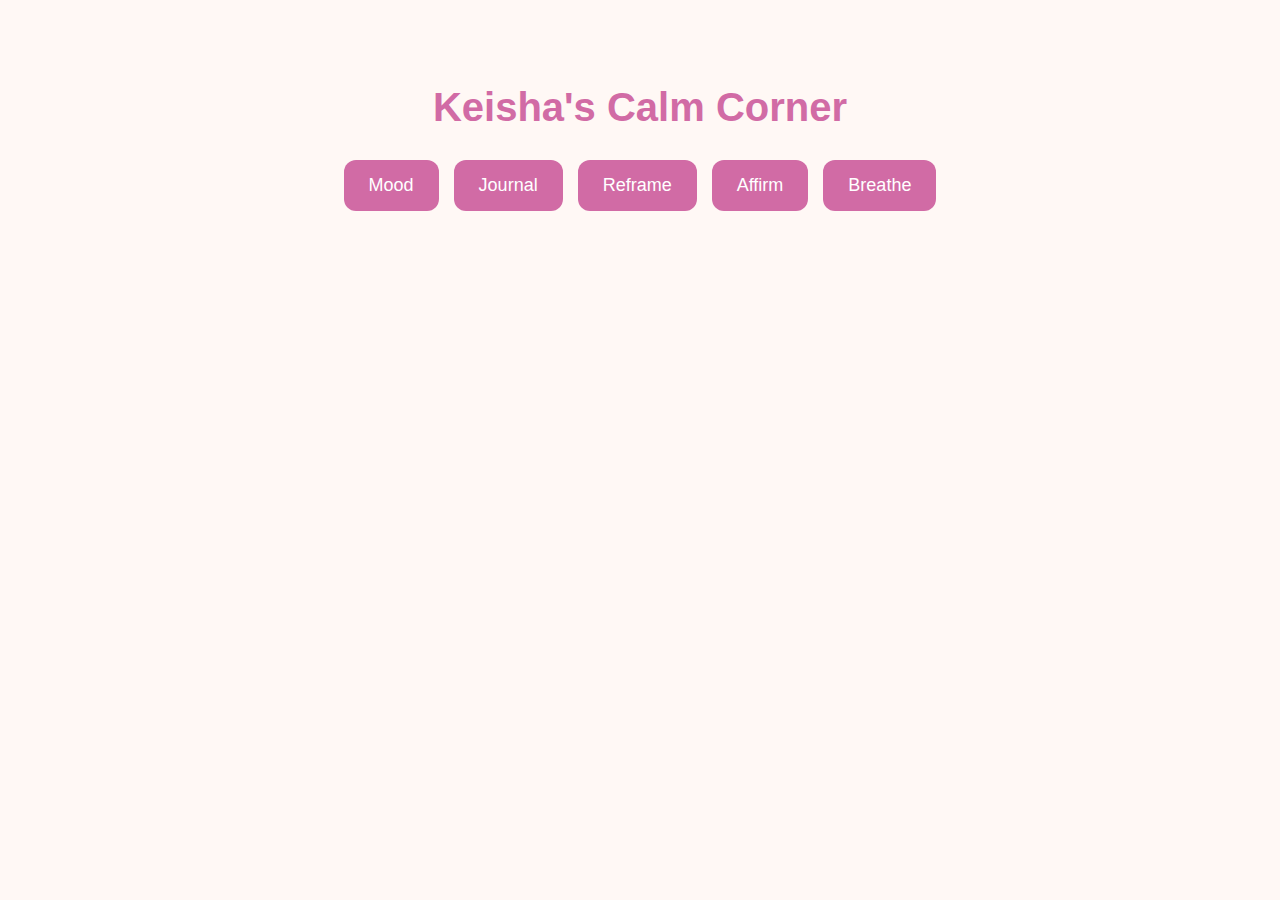
<file: index.html>
<!DOCTYPE html>
<html lang="en">
<head>
  <meta charset="UTF-8" />
  <meta name="viewport" content="width=device-width, initial-scale=1.0" />
  <title>Keisha's Calm Corner</title>
  <style>
    body {
      background-color: #fff8f5;
      font-family: 'Comic Sans MS', cursive, sans-serif;
      text-align: center;
      padding: 50px 20px;
    }
    h1 {
      color: #d16ba5;
      font-size: 2.5em;
    }
    .button-container {
      display: flex;
      flex-wrap: wrap;
      justify-content: center;
      gap: 15px;
      margin-top: 30px;
    }
    button {
      background-color: #d16ba5;
      border: none;
      color: white;
      padding: 15px 25px;
      text-align: center;
      font-size: 18px;
      border-radius: 12px;
      cursor: pointer;
    }
  </style>
</head>
<body>
  <h1>Keisha's Calm Corner</h1>
  <div class="button-container">
    <button onclick="location.href='mood.html'">Mood</button>
    <button onclick="location.href='journal.html'">Journal</button>
    <button onclick="location.href='reframe.html'">Reframe</button>
    <button onclick="location.href='affirmation.html'">Affirm</button>
    <button onclick="location.href='breathe.html'">Breathe</button>
  </div>
</body>
</html>
</file>
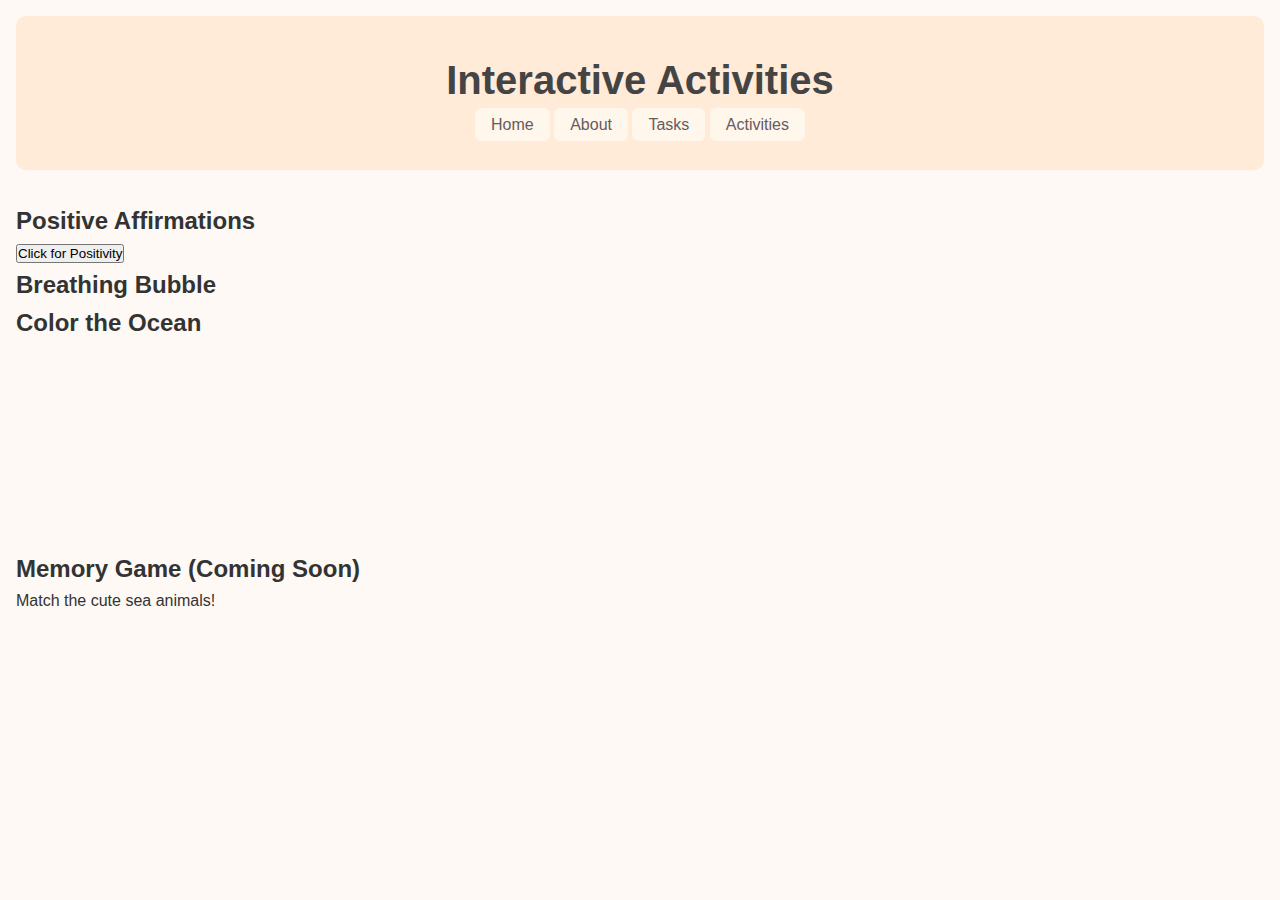
<file: activities.html>
<!DOCTYPE html>
<html lang="en">
<head>
  <meta charset="UTF-8" />
  <meta name="viewport" content="width=device-width, initial-scale=1.0"/>
  <title>Activities - Keisha's Calm Corner</title>
  <link rel="stylesheet" href="style.css" />
</head>
<body>
  <header>
    <h1>Interactive Activities</h1>
    <nav>
      <a href="index.html">Home</a>
      <a href="about.html">About</a>
      <a href="tasks.html">Tasks</a>
      <a href="activities.html">Activities</a>
    </nav>
  </header>
  <main>
    <section>
      <h2>Positive Affirmations</h2>
      <button onclick="showAffirmation()">Click for Positivity</button>
      <p id="affirmation-text"></p>
    </section>
    <section>
      <h2>Breathing Bubble</h2>
      <div class="bubble" id="breathingBubble"></div>
    </section>
    <section>
      <h2>Color the Ocean</h2>
      <canvas id="colorCanvas" width="300" height="200"></canvas>
    </section>
    <section>
      <h2>Memory Game (Coming Soon)</h2>
      <p>Match the cute sea animals!</p>
    </section>
  </main>
  <script src="script.js"></script>
</body>
</html>
</file>
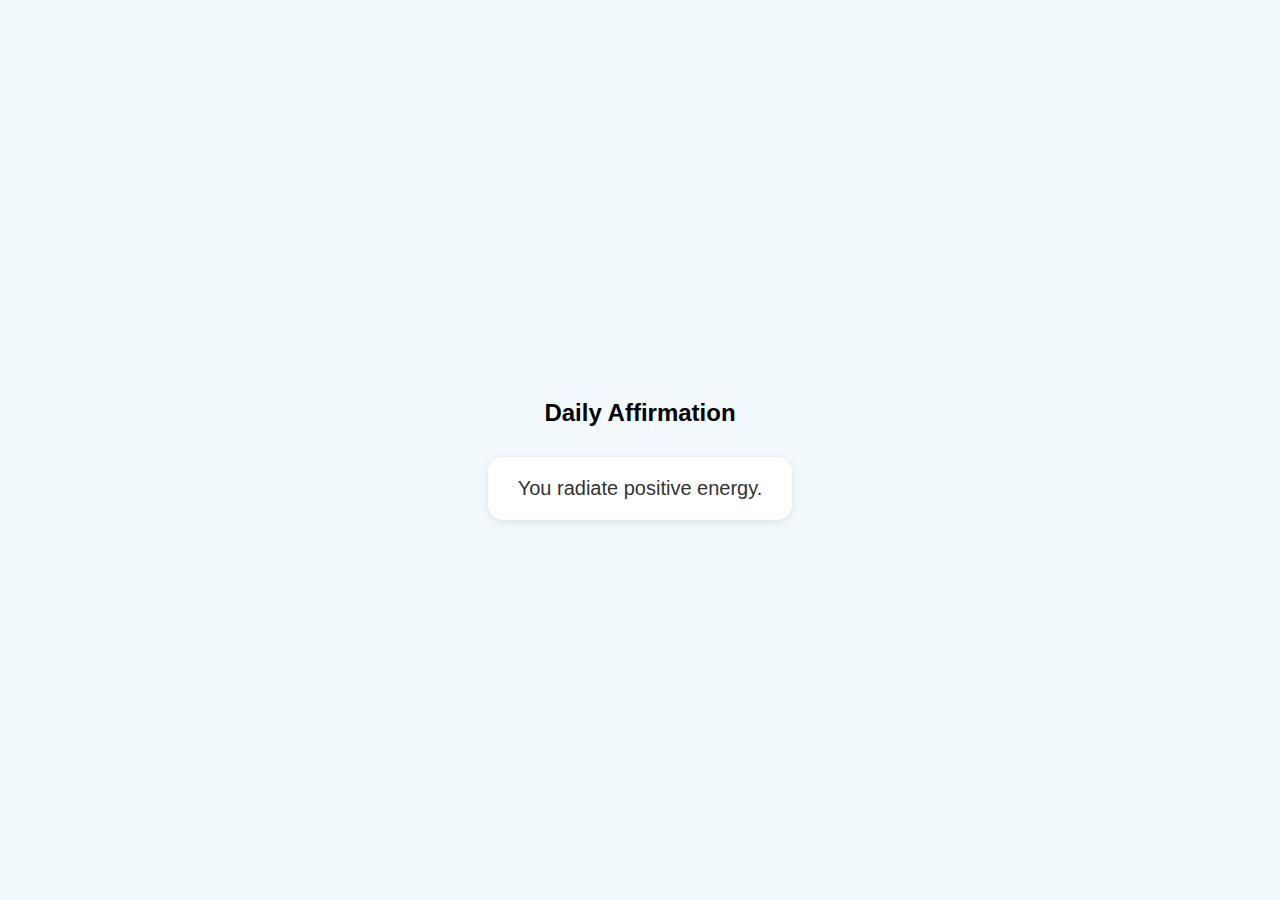
<file: affirmation.html>
<!DOCTYPE html>
<html lang="en">
<head>
  <meta charset="UTF-8" />
  <meta name="viewport" content="width=device-width, initial-scale=1.0" />
  <title>Daily Affirmations</title>
  <style>
    body {
      background-color: #f3fafd;
      font-family: 'Comic Sans MS', cursive, sans-serif;
      display: flex;
      flex-direction: column;
      align-items: center;
      justify-content: center;
      min-height: 100vh;
      margin: 0;
    }
    h2 {
      margin-bottom: 30px;
    }
    .affirmation-box {
      background: #fff;
      padding: 20px 30px;
      border-radius: 15px;
      box-shadow: 0 2px 10px rgba(0,0,0,0.1);
      font-size: 20px;
      color: #333;
      max-width: 80%;
      text-align: center;
    }
  </style>
</head>
<body>
  <h2>Daily Affirmation</h2>
  <div class="affirmation-box">
    You radiate positive energy.
  </div>
</body>
</html>
</file>
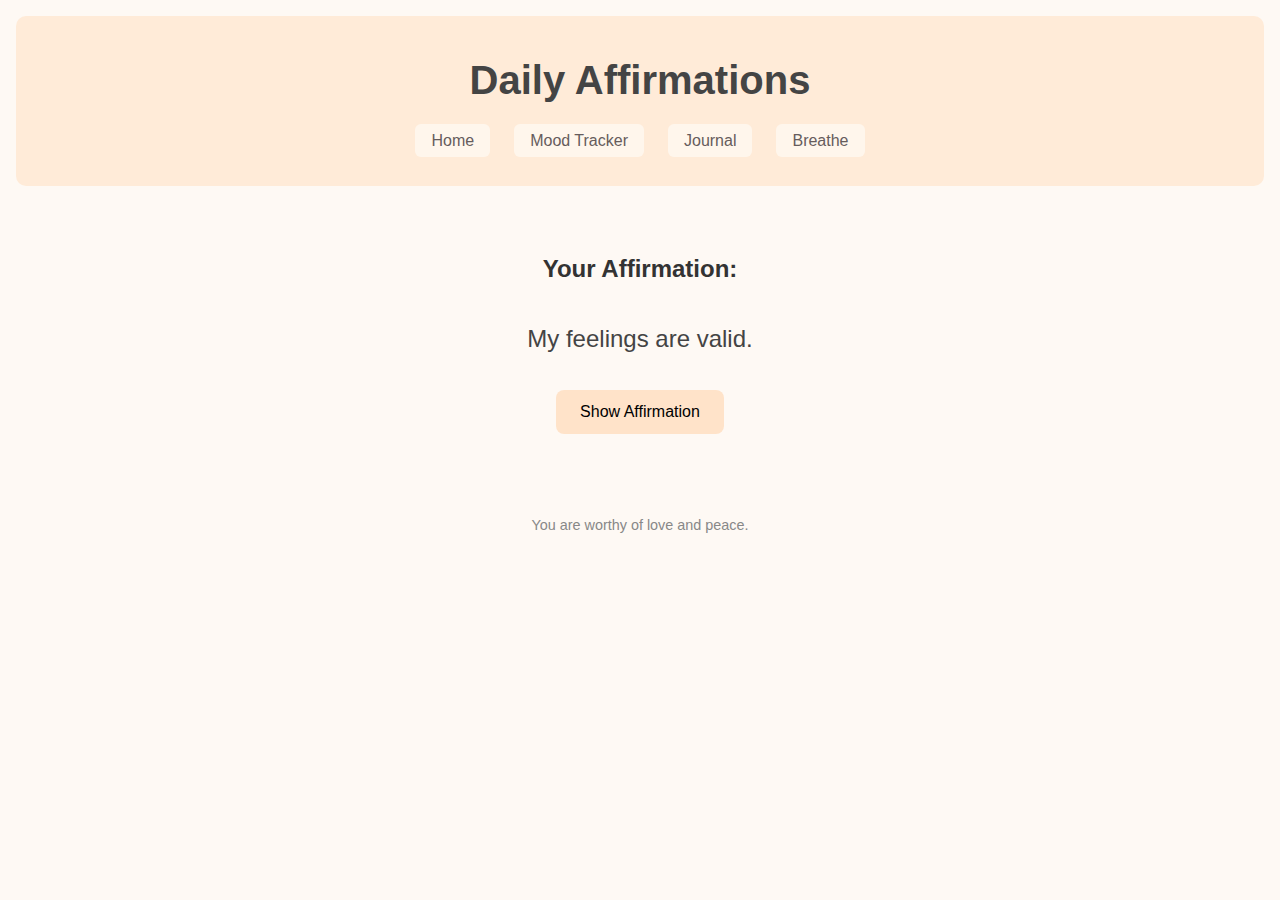
<file: affirmations.html>
<!DOCTYPE html>
<html lang="en">
<head>
  <meta charset="UTF-8" />
  <meta name="viewport" content="width=device-width, initial-scale=1.0"/>
  <title>Affirmations</title>
  <link rel="stylesheet" href="style.css" />
</head>
<body>
  <header>
    <h1>Daily Affirmations</h1>
    <nav>
      <ul>
        <li><a href="index.html">Home</a></li>
        <li><a href="mood.html">Mood Tracker</a></li>
        <li><a href="journal.html">Journal</a></li>
        <li><a href="breathe.html">Breathe</a></li>
      </ul>
    </nav>
  </header>
  <main class="affirmations">
    <h2>Your Affirmation:</h2>
    <p id="affirmation-text">Click below to reveal a kind reminder.</p>
    <button onclick="newAffirmation()">Show Affirmation</button>
  </main>
  <footer>
    <p>You are worthy of love and peace.</p>
  </footer>
  <script>
    const affirmations = [
      "I am enough just as I am.",
      "I radiate calm and confidence.",
      "Every day is a new beginning.",
      "I choose peace over worry.",
      "My feelings are valid.",
      "I am proud of how far I've come.",
      "It's okay to rest.",
      "I am growing at my own pace.",
      "I am loved and supported.",
      "I trust the process of life."
    ];
    function newAffirmation() {
      const randomIndex = Math.floor(Math.random() * affirmations.length);
      document.getElementById('affirmation-text').textContent = affirmations[randomIndex];
    }
    window.onload = newAffirmation;
  </script>
</body>
</html>
</file>
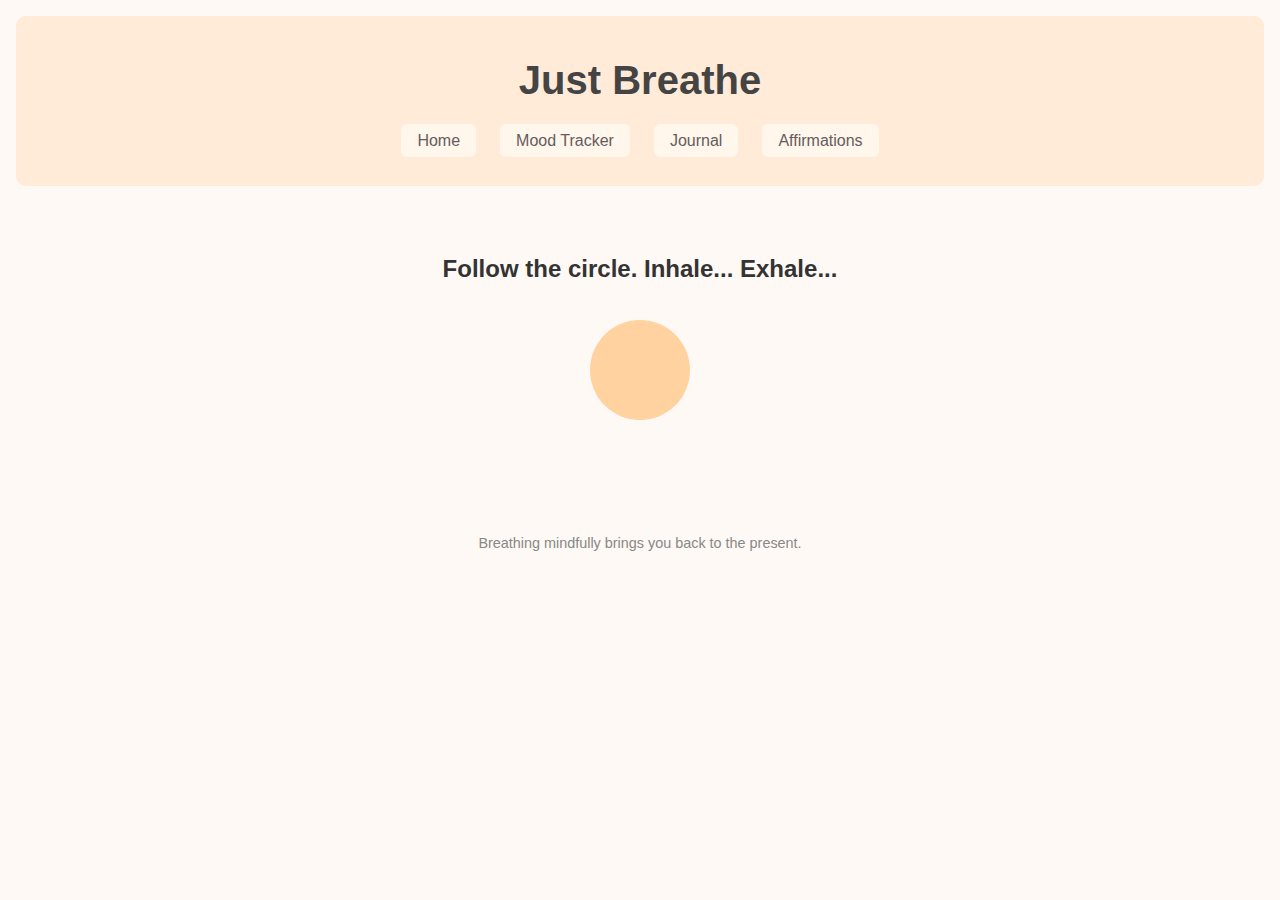
<file: breathe.html>
<!DOCTYPE html>
<html lang="en">
<head>
  <meta charset="UTF-8" />
  <meta name="viewport" content="width=device-width, initial-scale=1.0"/>
  <title>Breathing Exercise</title>
  <link rel="stylesheet" href="style.css" />
</head>
<body>
  <header>
    <h1>Just Breathe</h1>
    <nav>
      <ul>
        <li><a href="index.html">Home</a></li>
        <li><a href="mood.html">Mood Tracker</a></li>
        <li><a href="journal.html">Journal</a></li>
        <li><a href="affirmations.html">Affirmations</a></li>
      </ul>
    </nav>
  </header>
  <main class="breathe">
    <h2>Follow the circle. Inhale... Exhale...</h2>
    <div class="circle"></div>
  </main>
  <footer>
    <p>Breathing mindfully brings you back to the present.</p>
  </footer>
</body>
</html>
</file>
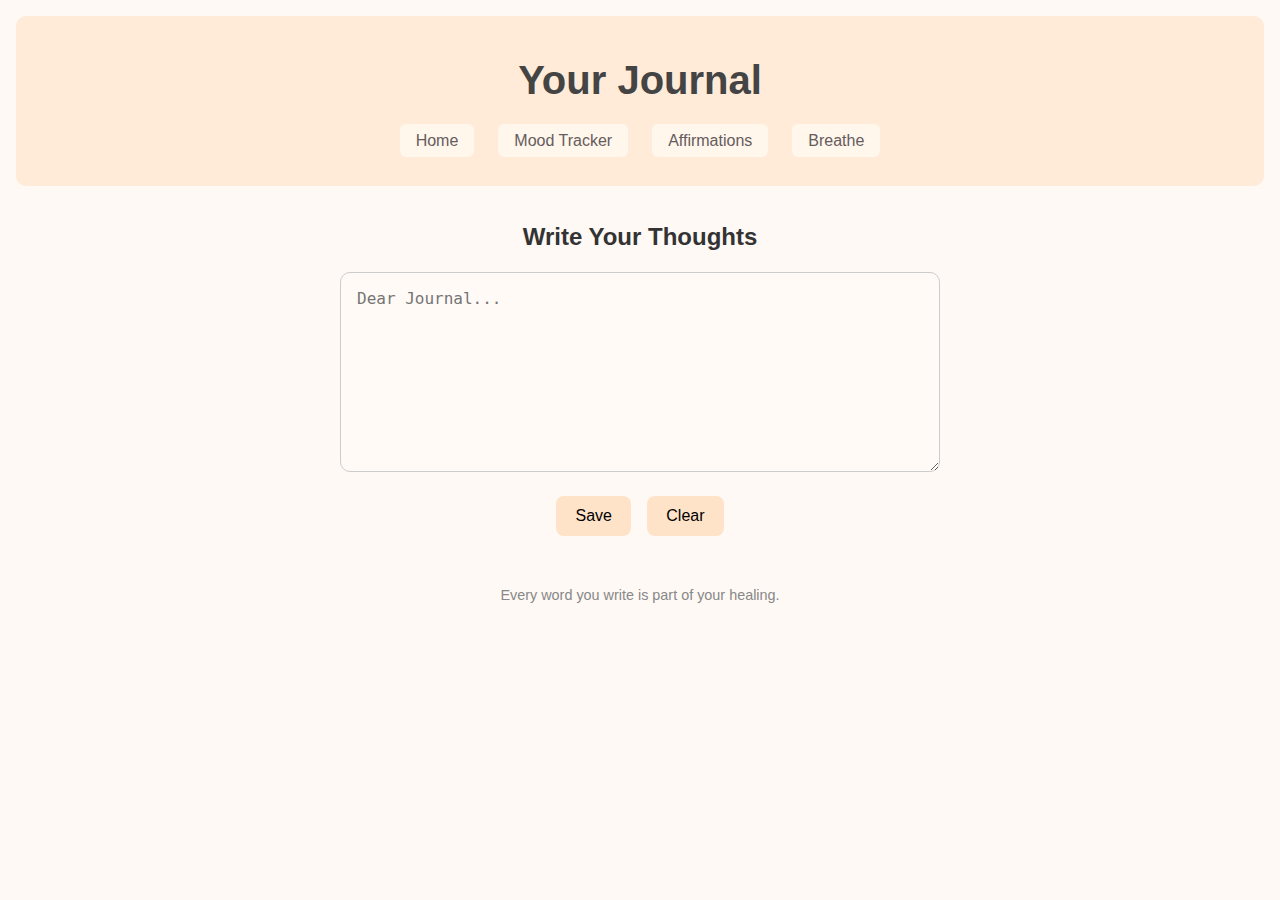
<file: journal.html>
<!DOCTYPE html>
<html lang="en">
<head>
  <meta charset="UTF-8" />
  <meta name="viewport" content="width=device-width, initial-scale=1.0"/>
  <title>Journal</title>
  <link rel="stylesheet" href="style.css" />
</head>
<body>
  <header>
    <h1>Your Journal</h1>
    <nav>
      <ul>
        <li><a href="index.html">Home</a></li>
        <li><a href="mood.html">Mood Tracker</a></li>
        <li><a href="affirmations.html">Affirmations</a></li>
        <li><a href="breathe.html">Breathe</a></li>
      </ul>
    </nav>
  </header>
  <main class="journal">
    <h2>Write Your Thoughts</h2>
    <textarea id="journal-entry" placeholder="Dear Journal..."></textarea>
    <div class="buttons">
      <button onclick="saveJournal()">Save</button>
      <button onclick="clearJournal()">Clear</button>
    </div>
    <p id="status"></p>
  </main>
  <footer>
    <p>Every word you write is part of your healing.</p>
  </footer>
  <script>
    const journalBox = document.getElementById('journal-entry');
    const statusText = document.getElementById('status');
    window.onload = function() {
      const saved = localStorage.getItem('journalEntry');
      if (saved) {
        journalBox.value = saved;
        statusText.textContent = "Loaded saved entry.";
      }
    };
    function saveJournal() {
      localStorage.setItem('journalEntry', journalBox.value);
      statusText.textContent = "Entry saved!";
    }
    function clearJournal() {
      journalBox.value = '';
      localStorage.removeItem('journalEntry');
      statusText.textContent = "Entry cleared.";
    }
  </script>
</body>
</html>
</file>
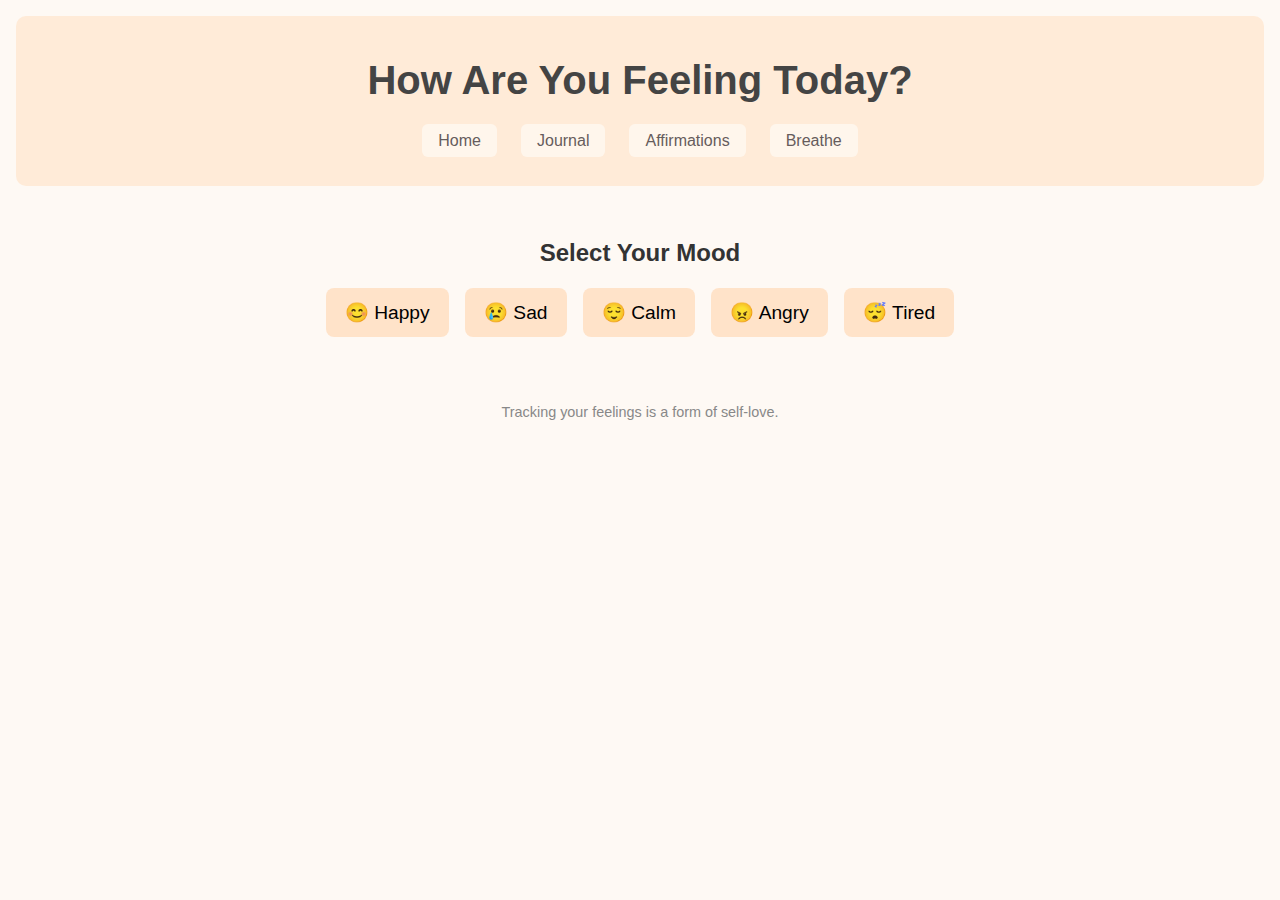
<file: mood.html>
<!DOCTYPE html>
<html lang="en">
<head>
  <meta charset="UTF-8" />
  <meta name="viewport" content="width=device-width, initial-scale=1.0"/>
  <title>Mood Tracker</title>
  <link rel="stylesheet" href="style.css" />
</head>
<body>
  <header>
    <h1>How Are You Feeling Today?</h1>
    <nav>
      <ul>
        <li><a href="index.html">Home</a></li>
        <li><a href="journal.html">Journal</a></li>
        <li><a href="affirmations.html">Affirmations</a></li>
        <li><a href="breathe.html">Breathe</a></li>
      </ul>
    </nav>
  </header>
  <main class="mood-tracker">
    <h2>Select Your Mood</h2>
    <div class="mood-options">
      <button onclick="saveMood('Happy')">😊 Happy</button>
      <button onclick="saveMood('Sad')">😢 Sad</button>
      <button onclick="saveMood('Calm')">😌 Calm</button>
      <button onclick="saveMood('Angry')">😠 Angry</button>
      <button onclick="saveMood('Tired')">😴 Tired</button>
    </div>
    <p id="mood-output"></p>
  </main>
  <footer>
    <p>Tracking your feelings is a form of self-love.</p>
  </footer>
  <script>
    function saveMood(mood) {
      localStorage.setItem('todayMood', mood);
      document.getElementById('mood-output').textContent = `You selected: ${mood}`;
    }
    const savedMood = localStorage.getItem('todayMood');
    if (savedMood) {
      document.getElementById('mood-output').textContent = `Your mood today: ${savedMood}`;
    }
  </script>
</body>
</html>
</file>
<file: style.css>
/* General Reset */
* {
  margin: 0;
  padding: 0;
  box-sizing: border-box;
}

body {
  font-family: 'Segoe UI', sans-serif;
  background: #fef9f4;
  color: #333;
  line-height: 1.6;
  padding: 1rem;
}

header {
  text-align: center;
  padding: 2rem 1rem;
  background: #ffebd8;
  border-radius: 10px;
  margin-bottom: 2rem;
}

header h1 {
  font-size: 2.5rem;
  color: #444;
}

nav ul {
  list-style: none;
  margin-top: 1rem;
  display: flex;
  justify-content: center;
  gap: 1.5rem;
  flex-wrap: wrap;
}

nav a {
  text-decoration: none;
  color: #665c5c;
  padding: 0.5rem 1rem;
  border-radius: 6px;
  background-color: #fff6ec;
  transition: background-color 0.3s ease;
}

nav a:hover {
  background-color: #ffe3c9;
}

main .welcome {
  text-align: center;
  padding: 2rem 1rem;
  background: #fffdf9;
  border-radius: 10px;
}

footer {
  margin-top: 3rem;
  text-align: center;
  font-size: 0.9rem;
  color: #888;
}

.mood-tracker {
  text-align: center;
  padding: 1rem;
}

.mood-options {
  margin-top: 1rem;
  display: flex;
  justify-content: center;
  flex-wrap: wrap;
  gap: 1rem;
}

.mood-options button {
  font-size: 1.2rem;
  padding: 0.8rem 1.2rem;
  border: none;
  border-radius: 8px;
  background-color: #ffe3c9;
  cursor: pointer;
  transition: background-color 0.3s ease;
}

.mood-options button:hover {
  background-color: #ffd2a0;
}

.journal {
  max-width: 600px;
  margin: 0 auto;
  text-align: center;
}

textarea#journal-entry {
  width: 100%;
  height: 200px;
  padding: 1rem;
  font-size: 1rem;
  border-radius: 10px;
  border: 1px solid #ccc;
  margin: 1rem 0;
  background: #fffaf5;
}

.buttons {
  display: flex;
  justify-content: center;
  gap: 1rem;
}

.buttons button {
  padding: 0.7rem 1.2rem;
  font-size: 1rem;
  background-color: #ffe3c9;
  border: none;
  border-radius: 8px;
  cursor: pointer;
}

.buttons button:hover {
  background-color: #ffd2a0;
}

.affirmations {
  text-align: center;
  padding: 2rem;
}

.affirmations p {
  font-size: 1.5rem;
  margin: 2rem 0;
  color: #444;
}

.affirmations button {
  padding: 0.8rem 1.5rem;
  font-size: 1rem;
  background-color: #ffe3c9;
  border: none;
  border-radius: 8px;
  cursor: pointer;
}

.affirmations button:hover {
  background-color: #ffd2a0;
}

.breathe {
  text-align: center;
  padding: 2rem;
}

.circle {
  margin: 2rem auto;
  width: 100px;
  height: 100px;
  background-color: #ffd2a0;
  border-radius: 50%;
  animation: breathe 8s infinite ease-in-out;
}

@keyframes breathe {
  0% { transform: scale(1); opacity: 0.8; }
  50% { transform: scale(1.8); opacity: 1; }
  100% { transform: scale(1); opacity: 0.8; }
}
</file>
